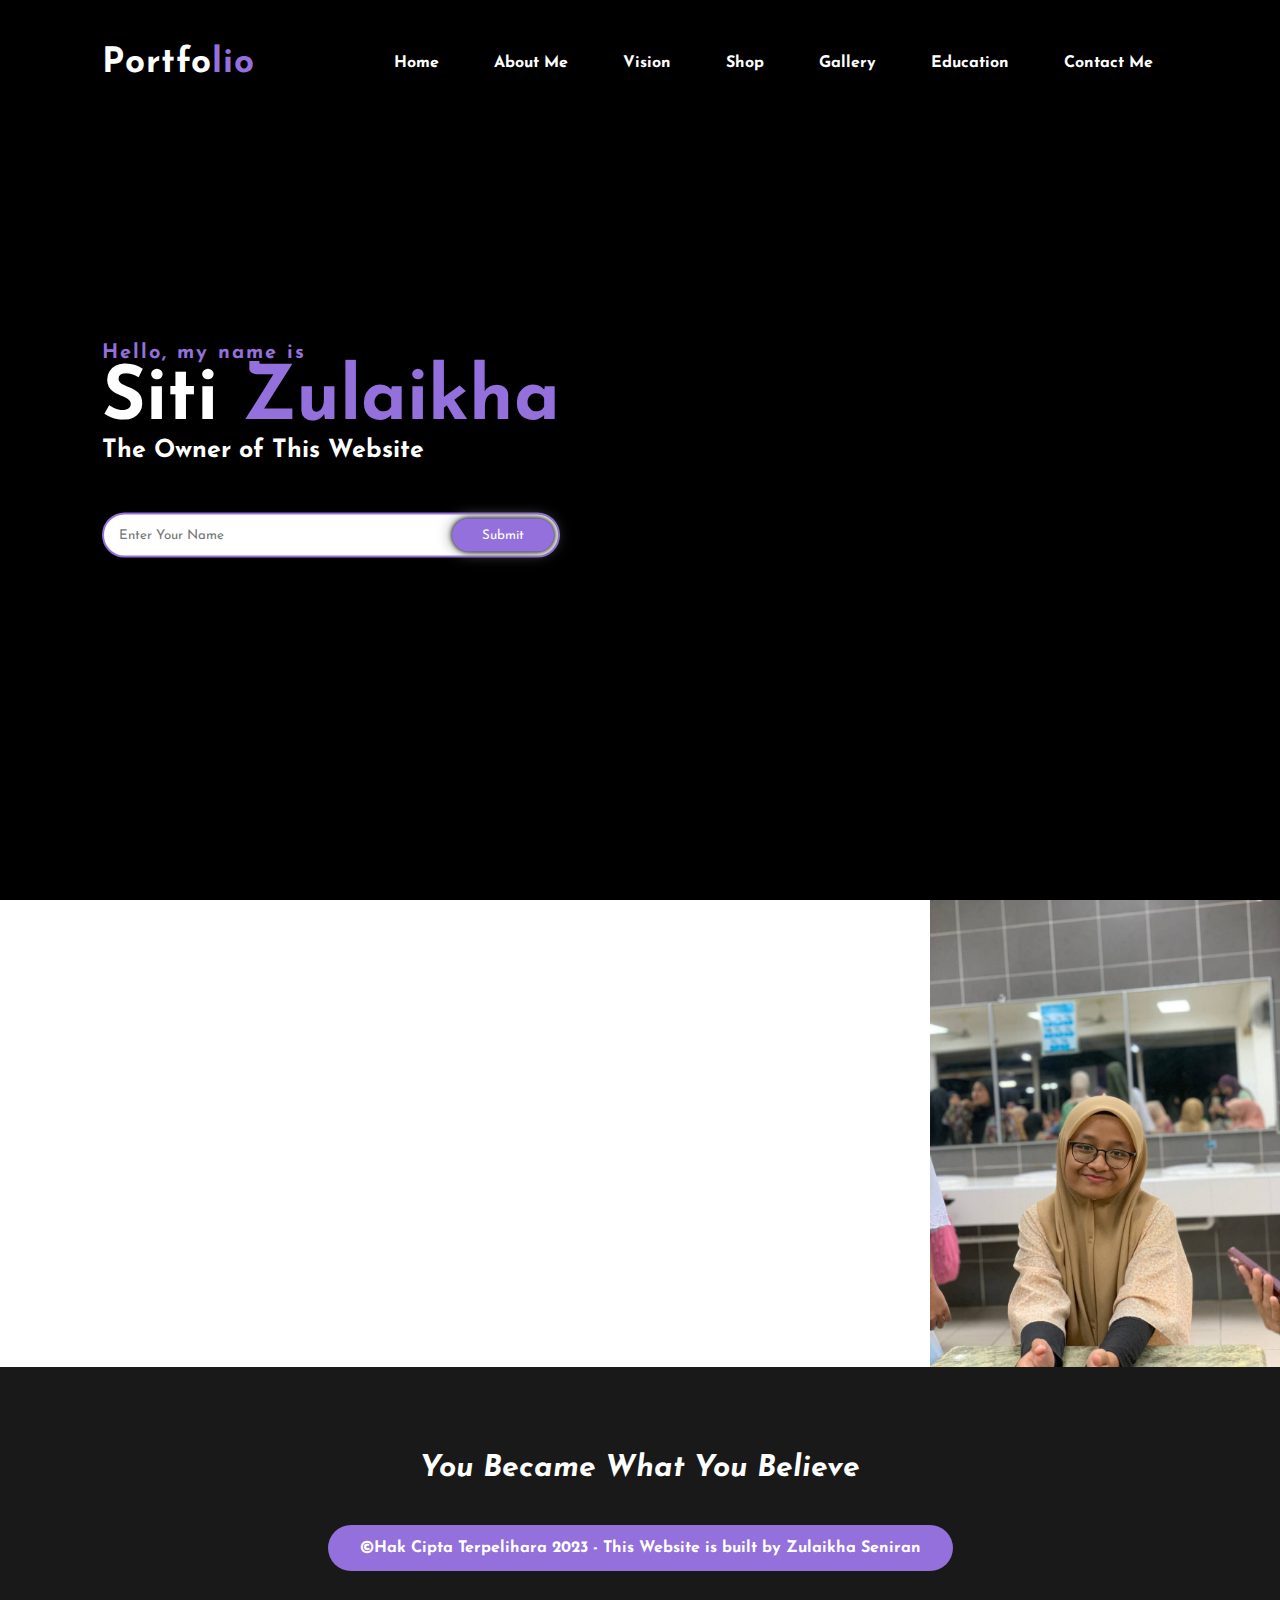
<file: index.html>
<html>
    <head>
        <title>PORTFOLIO</title>
        <link rel="stylesheet" type="text/css" href="style1.css">

        <link rel="preconnect" href="https://fonts.gstatic.com">
        <link href="https://fonts.googleapis.com/css2?family=Josefin+Sans:ital,wght@0,100;0
        ,200;0,300;0,400;0,500;0,600;0,700;1,100;1,200;1,300;1,400;1,500;1,600;1,700&display
        =swap" rel="stylesheet">

        <link rel="stylesheet" href="https://cdnjs.cloudflare.com/ajax/libs/font-awesome/6.5.1/css/all.min.css" 
        integrity="sha512-DTOQO9RWCH3ppGqcWaEA1BIZOC6xxalwEsw9c2QQeAIftl+Vegovlnee1c9QX4TctnWMn13TZye+giMm8e2LwA==" 
        crossorigin="anonymous" referrerpolicy="no-referrer" />
    </head>
    <body>

        <!----hero Section start-->

        <div class="hero">
            <nav>
                <h2 class="logo">Portfo<span>lio</span></h2>
                <ul>
                    <li><a href="portfolio.html">Home</a></li>
                    <li><a href="about me.html" target="_blank">About Me</a></li>
                    <li><a href="vision.html" target="_blank">Vision</a></li>
                    <li><a href="shop.html" target="_blank">Shop</a></li>
                    <li><a href="gallery 1.html">Gallery</a></li>
                    <li><a href="education section.html" target="_blank">Education</a></li>
                    <li><a href="contact me.html" target="_blank">Contact Me</a></li>
                </ul>
            </nav>

            <div class="content">
                <h4>Hello, my name is</h4>
                <h1>Siti <span>Zulaikha</span></h1>
                <h3>The Owner of This Website</h3>
                <div class="newslatter">
                <form>
                    <input type="email" name="email" id="email" placeholder="Enter Your Name">
                    <input type="submit" name="submit" value="Submit">
                </form>
                
                </div>
            </div>
        </div>
        <img src="image/raya.jpg" height="auto" width="350px" align="right">
        <div class="bottom">
            <p><i>You Became What You Believe</i></p>
            <br>
            <a class="button-two">&copy;Hak Cipta Terpelihara 2023 - This Website is built by Zulaikha Seniran</a>
        </div>
    </body>
</html>
</file>
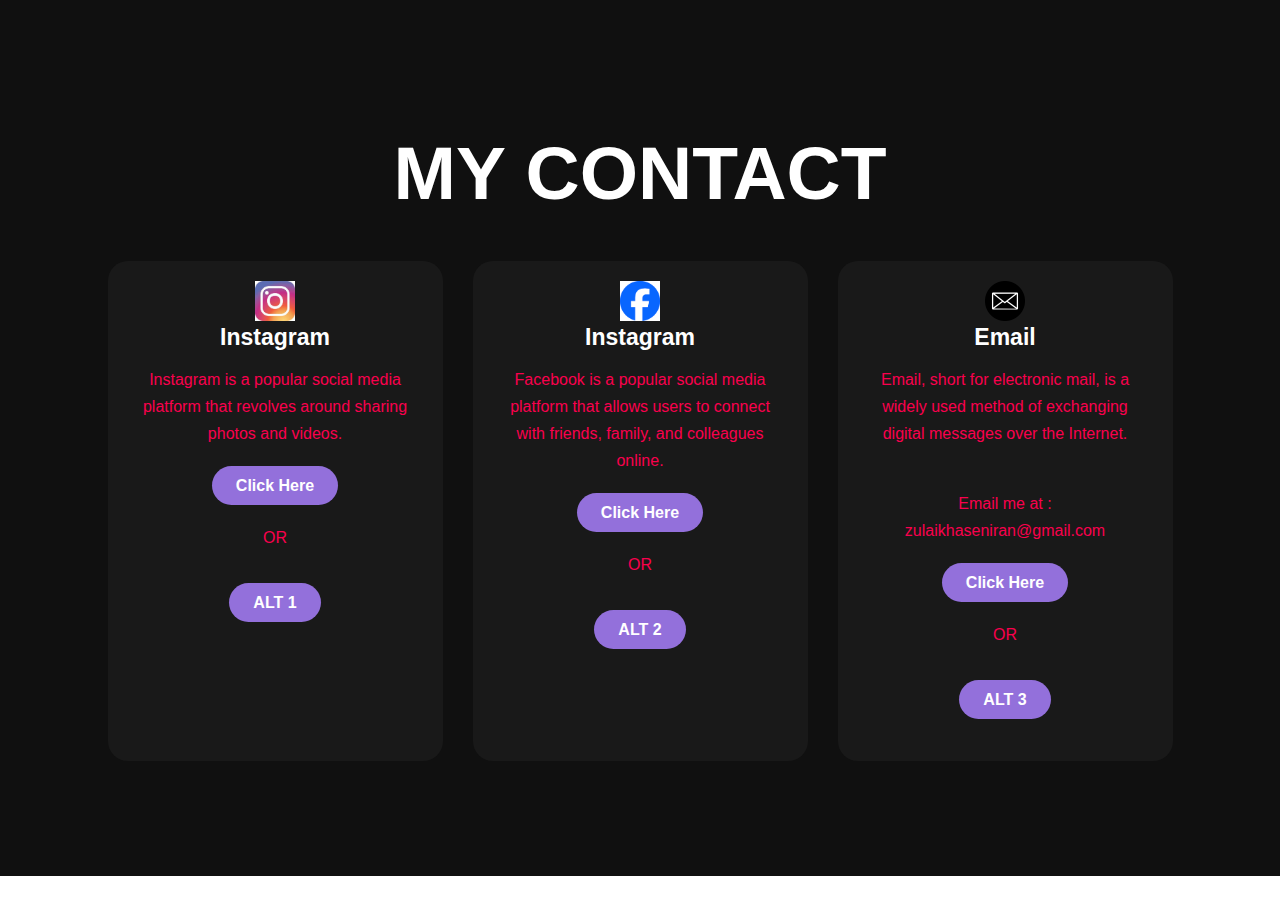
<file: contact me.html>
<html>
    <head>
        <title>CONTACT</title>
        <link rel="stylesheet" type="text/css" href="style1.css">
    </head>
    <body>
        <!----contact start-->
        <div class="contact">
            <div class="title">
                <h2>MY CONTACT</h2>
            </div>

        <div class="box">
            <div class="card">
                <a href="https://www.instagram.com/zulaikha_seniran/?hl=en">
                <img src="image/ig.jpg" alt="INSTAGRAM LOGO" width="40px" style="padding-bottom: 1%;" padding="10px 10px"></a>
                <h5>Instagram</h5>
                <div class="pra">
                    <p>Instagram is a popular social media platform that revolves around sharing photos and 
                        videos. </p>

                    <p style="text-align: center;">
                    <a class="button" href="https://www.instagram.com/zulaikha_seniran/?hl=en">Click Here</a>
                    <br>
                    <p>OR</p>
                    <br>
                    <a class="button" href="https://www.instagram.com/zulaikha_seniran/?hl=en" accesskey="1">ALT 1</a>
                    </p>
                </div>
            </div>

            <div class="card">
                <a href="https://www.facebook.com/zulaikha.seniran">
                <img src="image/facebook.png" alt="FACEBOOK LOGO" width="40px" style="padding-bottom: 1%;"></a>
                <h5>Instagram</h5>
                <div class="pra">
                    <p>Facebook is a popular social media platform that allows users to connect with friends, 
                        family, and colleagues online.  </p>

                    <p style="text-align: center;">
                    <a class="button" href="https://www.facebook.com/zulaikha.seniran">Click Here</a>
                    <br>
                    <p>OR</p>
                    <br>
                    <a class="button" href="https://www.facebook.com/zulaikha.seniran" accesskey="2">ALT 2</a>
                    </p>
                </div>
        </div>

        <div class="card">
            <a href="https://mail.google.com/mail/u/0/">
            <img src="image/email.png" alt="EMAIL LOGO" width="40px" style="padding-bottom: 1%;"></a>
            <h5>Email</h5>
            <div class="pra">
                <p>Email, short for electronic mail, is a widely used method of exchanging digital messages 
                    over the Internet. </p>

                <br>
                
                <p>Email me at : zulaikhaseniran@gmail.com</p>

                <p style="text-align: center;">
                <a class="button" href="https://mail.google.com/mail/u/0/">Click Here</a>
                <br>
                    <p>OR</p>
                    <br>
                    <a class="button" href="https://mail.google.com/mail/u/0/" accesskey="3">ALT 3</a>
                </p>
            </div>
        </div>
</file>
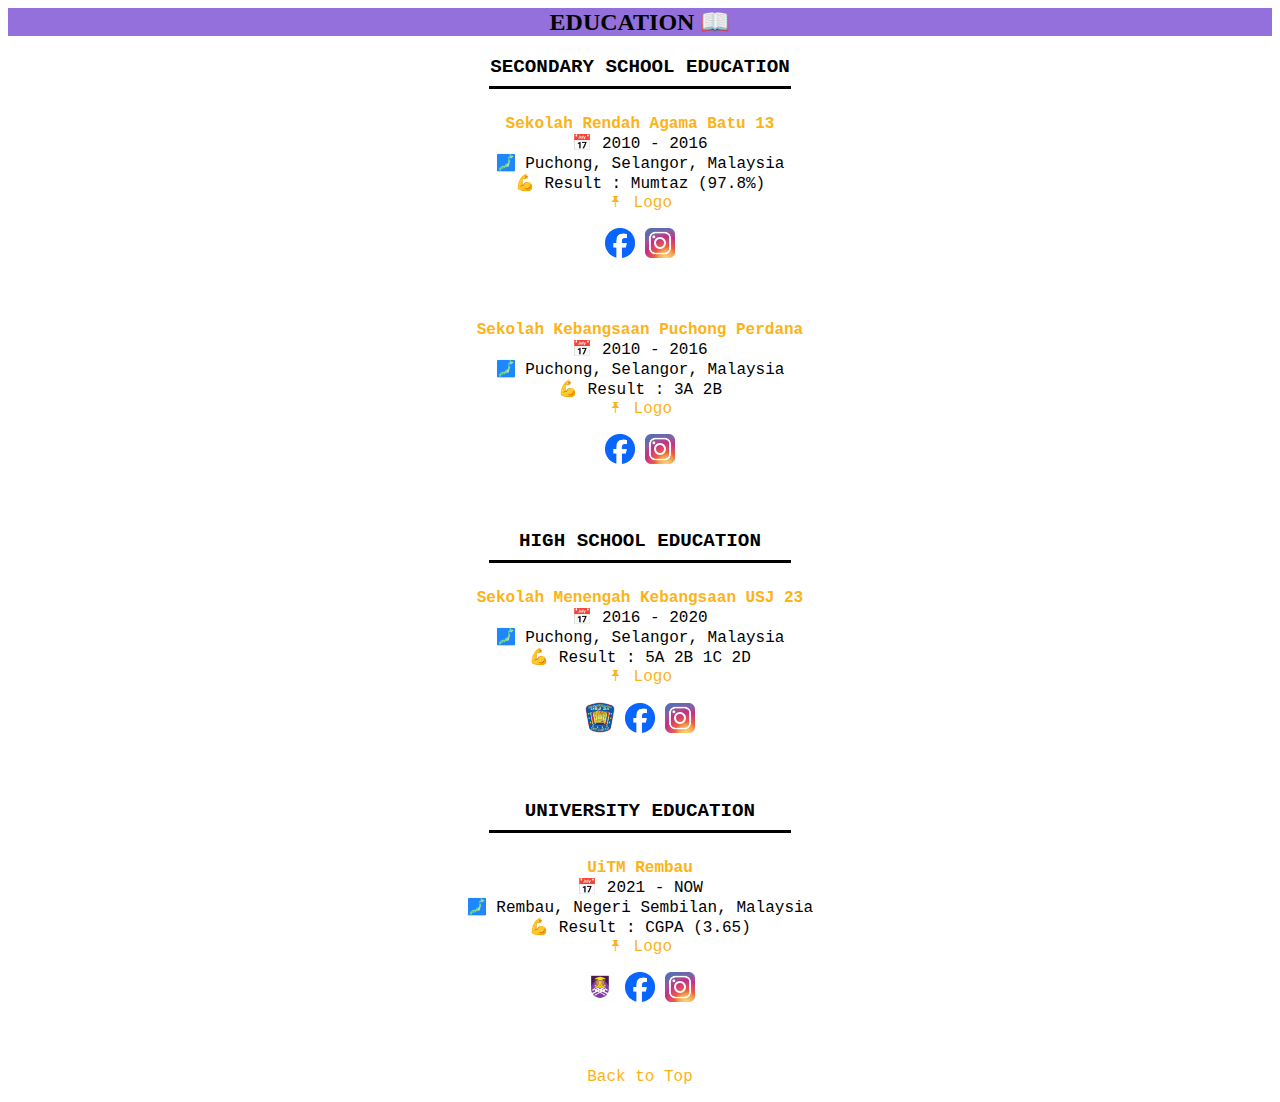
<file: education section.html>
<html>
    <head>
        <title>EDUCATION SECTION</title>
    </head>
    <style>
        a:link
        {text-decoration: none;color:rgb(252, 179, 23)}
    </style>
    <body>
        <!--Secondary School Education Section-->
        <h2 style="background-color:MediumPurple;" align="center">EDUCATION &#x1F4D6;</font></h2>
    
    <p><font face="Courier New"><center>
        <b><big>SECONDARY SCHOOL EDUCATION</big></b>
        <hr size="3" color="black" width="300" align="center">
    <br><a href="https://maps.app.goo.gl/SxuhzDA7fdvJc9rR9"><b>Sekolah Rendah Agama Batu 13</b></a>
    <br>&#128197; 2010 - 2016
    <br>&#128510; Puchong, Selangor, Malaysia
    <br>&#128170; Result : Mumtaz (97.8%)
    <br><a href="pdf/sra.pdf">&#x1F588; Logo </a></p>

    <p>
        <!--Using image as hyperlink, global link:Link to other page-->
        <a href="https://www.facebook.com/srabatu13puchong/?locale=ms_MY" target="_blank"><img src="image/facebook.png" alt="FACEBOOK LOGO" width="30px" style="padding-bottom: 1%;"></a>
        <a href="https://www.instagram.com/explore/locations/467984314/sekolah-rendah-agama-batu-13-jalan-klang-puchong/?hl=en" target="_blank"><img src="image/ig.jpg" alt="INSTAGRAM LOGO" width="30px" style="padding-bottom: 1%;"></a>
        </p>

    <hr size="3" color="white" width="300" align="left">
    <br><a href="https://maps.app.goo.gl/4xwVrr83droyDsXm8"><b>Sekolah Kebangsaan Puchong Perdana</b></a>
    <br>&#128197; 2010 - 2016
    <br>&#128510; Puchong, Selangor, Malaysia
    <br>&#128170; Result : 3A 2B
    <br><a href="pdf/skpp.pdf">&#x1F588; Logo</a></p>

    <p>
        <!--Using image as hyperlink, global link:Link to other page-->
        <a href="https://www.facebook.com/p/SK-Puchong-Perdana-100063968507808/" target="_blank"><img src="image/facebook.png" alt="FACEBOOK LOGO" width="30px" style="padding-bottom: 1%;"></a>
        <a href="https://www.instagram.com/explore/locations/15350164/sk-puchong-perdana/" target="_blank"><img src="image/ig.jpg" alt="INSTAGRAM LOGO" width="30px" style="padding-bottom: 1%;"></a>
        </p>

    <hr size="3" color="white" width="300" align="left">
    <hr size="3" color="white" width="300" align="left">
    <hr size="3" color="white" width="300" align="left">

    <!--High School Education Section-->
    <b><big>HIGH SCHOOL EDUCATION</big></b>
        <hr size="3" color="black" width="300" align="center">
    <br><a href="https://maps.app.goo.gl/FSzW2MiGZQ5DSDBw9"><b>Sekolah Menengah Kebangsaan USJ 23</b></a>
    <br>&#128197; 2016 - 2020
    <br>&#128510; Puchong, Selangor, Malaysia
    <br>&#128170; Result : 5A 2B 1C 2D
    <br><a href="pdf/smk.pdf">&#x1F588; Logo</a></p>

    <p>
        <!--Using image as hyperlink, global link:Link to other page-->
        <a href="https://smkusj23.edu.my/" target="_blank"><img src="image/smk.jpg" alt="SEKOLAH MENENGAH KEBANGSAAN USJ 23 LOGO" width="30px" style="padding-bottom: 1%;"></a>
        <a href="https://www.facebook.com/instagramzoomin23/?locale=ms_MY" target="_blank"><img src="image/facebook.png" alt="FACEBOOK LOGO" width="30px" style="padding-bottom: 1%;"></a>
        <a href="https://www.instagram.com/explore/locations/733927318/smk-usj-23-subang-jaya-selangor/" target="_blank"><img src="image/ig.jpg" alt="INSTAGRAM LOGO" width="30px" style="padding-bottom: 1%;"></a>
        </p>

    <hr size="3" color="white" width="300" align="left">
    <hr size="3" color="white" width="300" align="left">
    <hr size="3" color="white" width="300" align="left">

    <!--University Education Section-->
    <b><big>UNIVERSITY EDUCATION</big></b>
        <hr size="3" color="black" width="300" align="center">
    <br><a href="https://maps.app.goo.gl/tgJqD75e2AW7QjzA7"><b>UiTM Rembau</b></a>
    <br>&#128197; 2021 - NOW
    <br>&#128510; Rembau, Negeri Sembilan, Malaysia
    <br>&#128170; Result : CGPA (3.65)
    <br><a href="pdf/uitm latest.pdf">&#x1F588; Logo</a></p>

    <p>
    <!--Using image as hyperlink, global link:Link to other page-->
    <a href="https://nsembilan.uitm.edu.my/rembau/" target="_blank"><img src="image/uitm.png" width="30px" style="padding-bottom: 1%;"></a>
    <a href="https://www.facebook.com/UiTMKampusRembau/?locale=ms_MY" target="_blank"><img src="image/facebook.png" width="30px" style="padding-bottom: 1%;"></a>
    <a href="https://www.instagram.com/uitmkampusrembau/?hl=en" target="_blank"><img src="image/ig.jpg" width="30px" style="padding-bottom: 1%;"></a>
    </p>

    <hr size="3" color="white" width="300" align="left">
    <hr size="3" color="white" width="300" align="left">
    <hr size="3" color="white" width="300" align="left">
    <a class="button" href="#top">Back to Top</a>
</p>
</body>
</html>
</file>
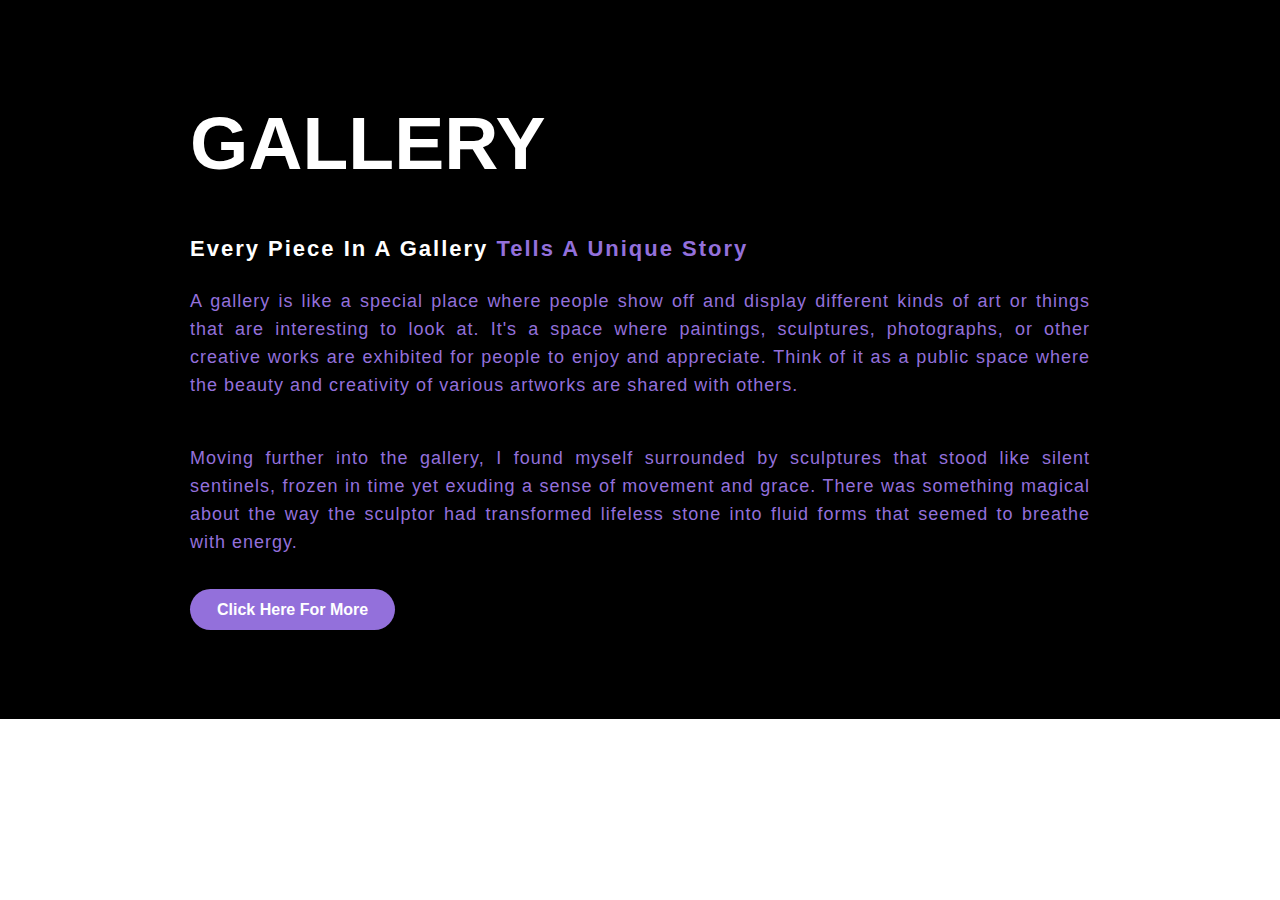
<file: gallery 1.html>
<html>
    <head>
        <title>GALLERY</title>
        <link rel="stylesheet" type="text/css" href="style1.css">
    </head>
    <body>
         <!----Gallery Section Start-->
         <section class="about">
            <div class="main">
                <div class="about-text">
                    <h2>GALLERY</h2>
                    <h5>Every Piece In a Gallery <span>Tells a Unique Story</span></h5>
                    <p>A gallery is like a special place where people show off and display different kinds of art or 
                things that are interesting to look at. It's a space where paintings, sculptures, photographs, or 
                other creative works are exhibited for people to enjoy and appreciate. Think of it as a public 
                space where the beauty and creativity of various artworks are shared with others.</p>

                <p>Moving further into the gallery, I found myself surrounded by sculptures that stood like silent 
                    sentinels, frozen in time yet exuding a sense of movement and grace. There was something 
                    magical about the way the sculptor had transformed lifeless stone into fluid forms that seemed 
                    to breathe with energy.</p>

                    <a href="gallery.html" target="_self" class="btn">Click Here For More</a>
            </div>
        </div>
    </section>
    </body>
</html>
</file>
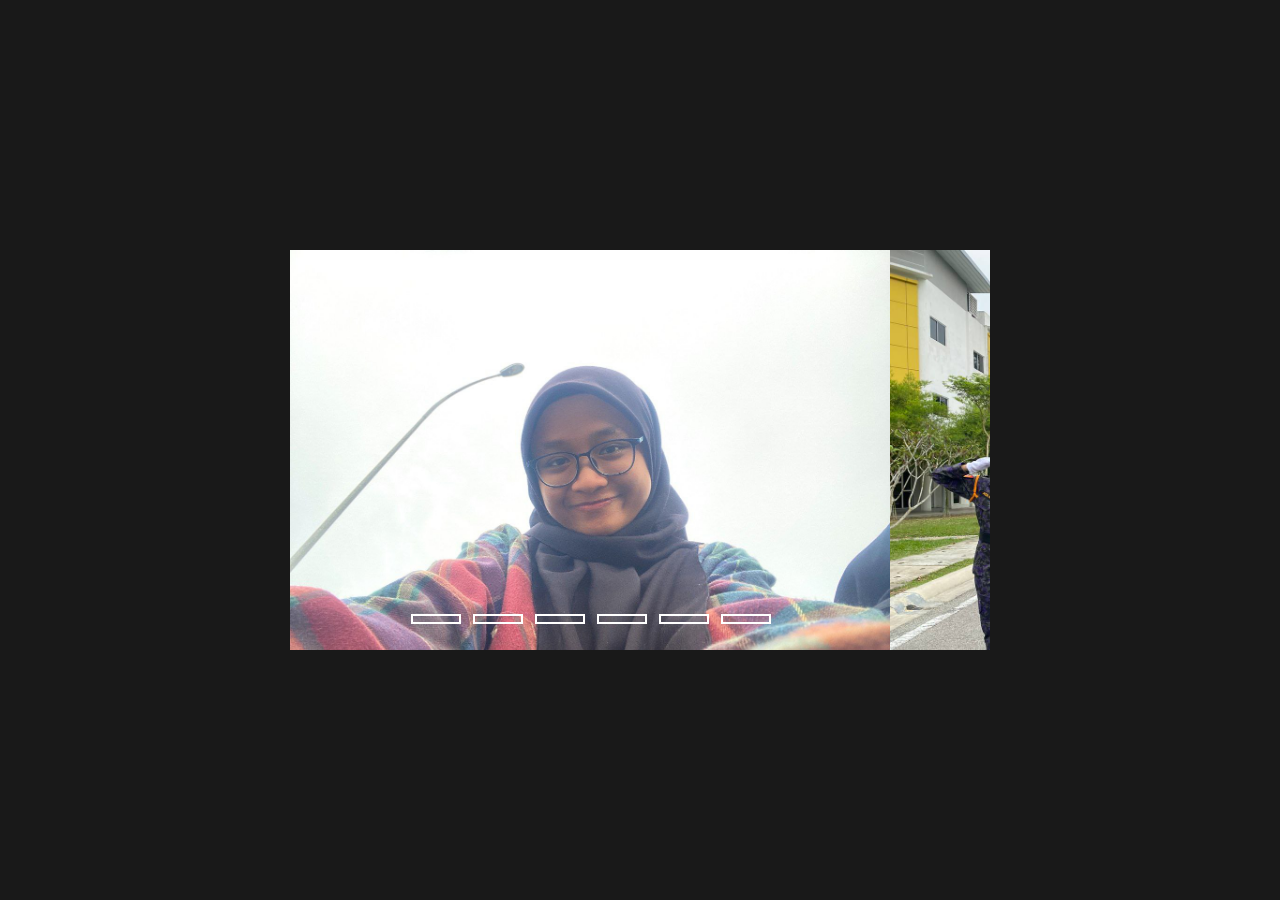
<file: gallery.html>
<html>
    <head>
        <title>MY GALLERY</title>
        <link rel="stylesheet" type="text/css" href="style1.css">
    </head>

    <body style="background-color: #191919;">
        <div class="slidershow middle">
            <div class="slides">
                <input type="radio" name="r" id="r1" checked>
                <input type="radio" name="r" id="r2">
                <input type="radio" name="r" id="r3">
                <input type="radio" name="r" id="r4">
                <input type="radio" name="r" id="r5">
                <input type="radio" name="r" id="r6">
                <div class="slide s1">
                    <img src="galeri/me.jpg" alt="MY PICTURE">
                </div>

                <div class="slide">
                    <img src="galeri/canz.jpg" alt="ME AND MY COMMANDER FRIENDS">
                </div>

                <div class="slide">
                    <img src="galeri/shima.jpg" alt="MY CLASSMATES AND MISS SHIMA">
                </div>

                <div class="slide">
                    <img src="galeri/sayang.jpg" alt="ME AND MY PARTNER">
                </div>
                
                <div class="slide">
                    <img src="galeri/raya.jpg" alt="ME AND MY FAMILY">
                </div>

                <div class="slide">
                    <img src="galeri/photo_6079943897808747197_y.jpg" alt="ME AND MY COMMANDER FAMILY">
                </div>
            </div>

            <div class="navigation">
                <label for="r1" class="bar"></label>
                <label for="r2" class="bar"></label>
                <label for="r3" class="bar"></label>
                <label for="r4" class="bar"></label>
                <label for="r5" class="bar"></label>
                <label for="r6" class="bar"></label>
            </div>
        </div>
    </body>
</html>
</file>
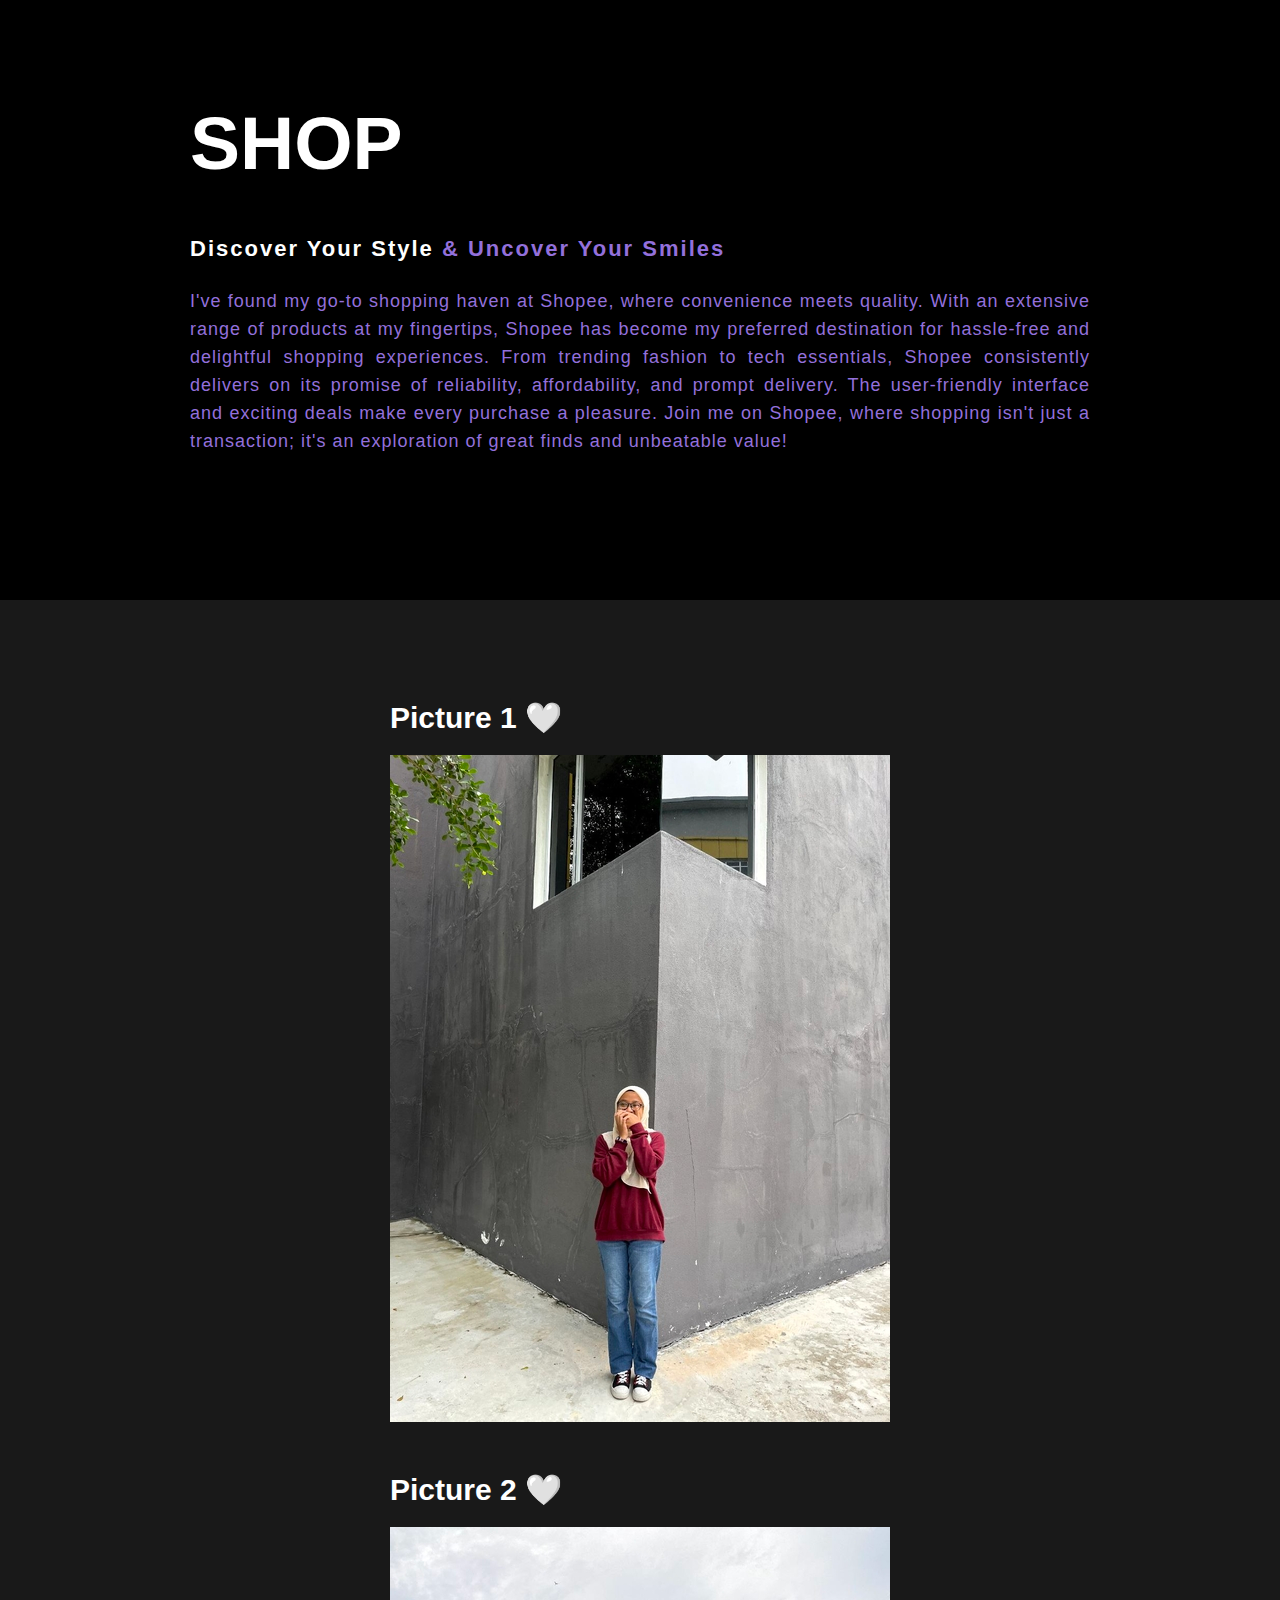
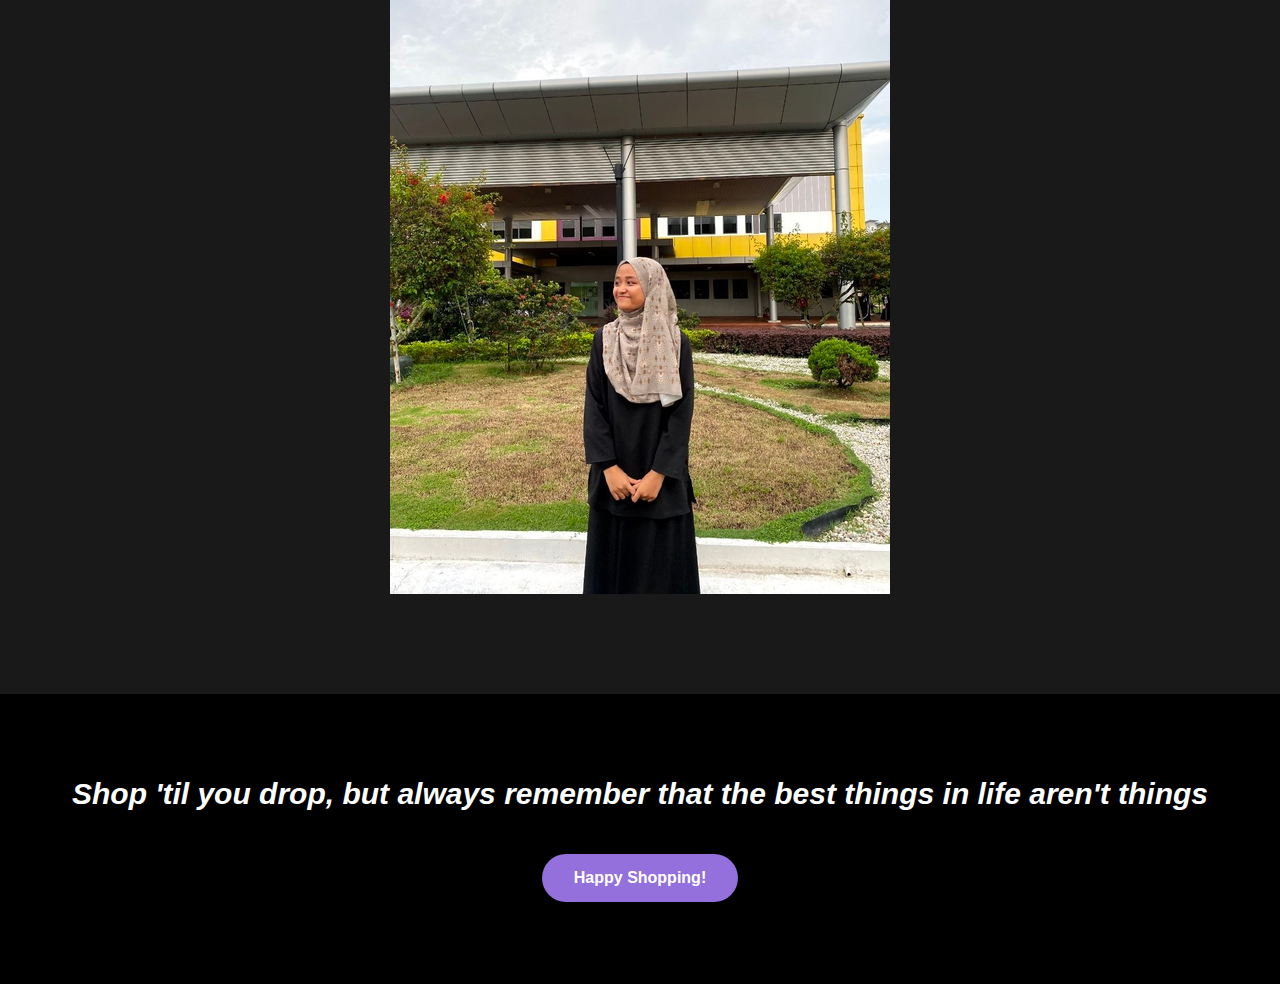
<file: shop.html>
<html>
    <head>
        <title>SHOP</title>
        <link rel="stylesheet" type="text/css" href="style1.css">
    </head>
    <body>
        <!----Shop Section Start-->
        <section class="about">
            <div class="main">
                <div class="about-text">
                    <h2>SHOP</h2>
                    <h5>Discover Your Style <span>& Uncover Your Smiles</span></h5>
                    <p>I've found my go-to shopping haven at Shopee, where convenience meets quality. 
                        With an extensive range of products at my fingertips, Shopee has become my preferred 
                        destination for hassle-free and delightful shopping experiences. From trending fashion 
                        to tech essentials, Shopee consistently delivers on its promise of reliability, 
                        affordability, and prompt delivery. The user-friendly interface and exciting deals make 
                        every purchase a pleasure. Join me on Shopee, where shopping isn't just a transaction; 
                        it's an exploration of great finds and unbeatable value!</p>
                </div>
            </div>
        </section>

        <section class="shop">
            <div class="picture">
                <div class="about-shop">
                   <!-- Image Map Generated by http://www.image-map.net/ -->
                   <h6>Picture 1 &#129293;</h6>
                   <img src="image/rsz_ptar.jpg" usemap="#image-map" alt="MY PICTURE AT PTAR">
                   <map name="image-map">
                    <area target="_blank" alt="SHOES" title="SHOES" href="https://shp.ee/tjxej2g" 
                    coords="210,616,272,648" shape="rect">
                    <area target="_blank" alt="JEANS" title="JEANS" href="https://shp.ee/dgjx9vc" 
                    coords="203,479,274,625" shape="rect">
                    <area target="_blank" alt="SWEATSHIRT" title="SWEATSHIRT" href="https://shp.ee/mcixqg4" 
                    coords="205,378,275,487" shape="rect">
                    <area target="_blank" alt="SCARF" title="SCARF" href="https://shp.ee/euxehrs" 
                    coords="207,327,276,377" shape="rect">
                </map>

                <h5>Picture 2 &#129293;</h5>
                <img src="image/rsz_foyer.jpg" usemap="#image-map2" alt="MY SECOND DEAN LIST PICTURE">
                <map name="image-map2">
                    <area target="_blank" alt="PANDAEYES SET" title="PANDAEYES SET" href="https://shp.ee/frxsknk" coords="313,666,184,476" shape="rect">
                    <area target="_blank" alt="SCARF" title="SCARF" href="https://shp.ee/ruj5nt5" coords="212,329,292,476" shape="rect">
                </map>
                </div>
            </div>
        </section>

        <div class="shop-bottom">
            <p><i>Shop 'til you drop, but always remember that the best things in life aren't things</i></p>
            <br>
            <a class="button-two">Happy Shopping!</a>
        </div>

    </body>
</html>
</file>
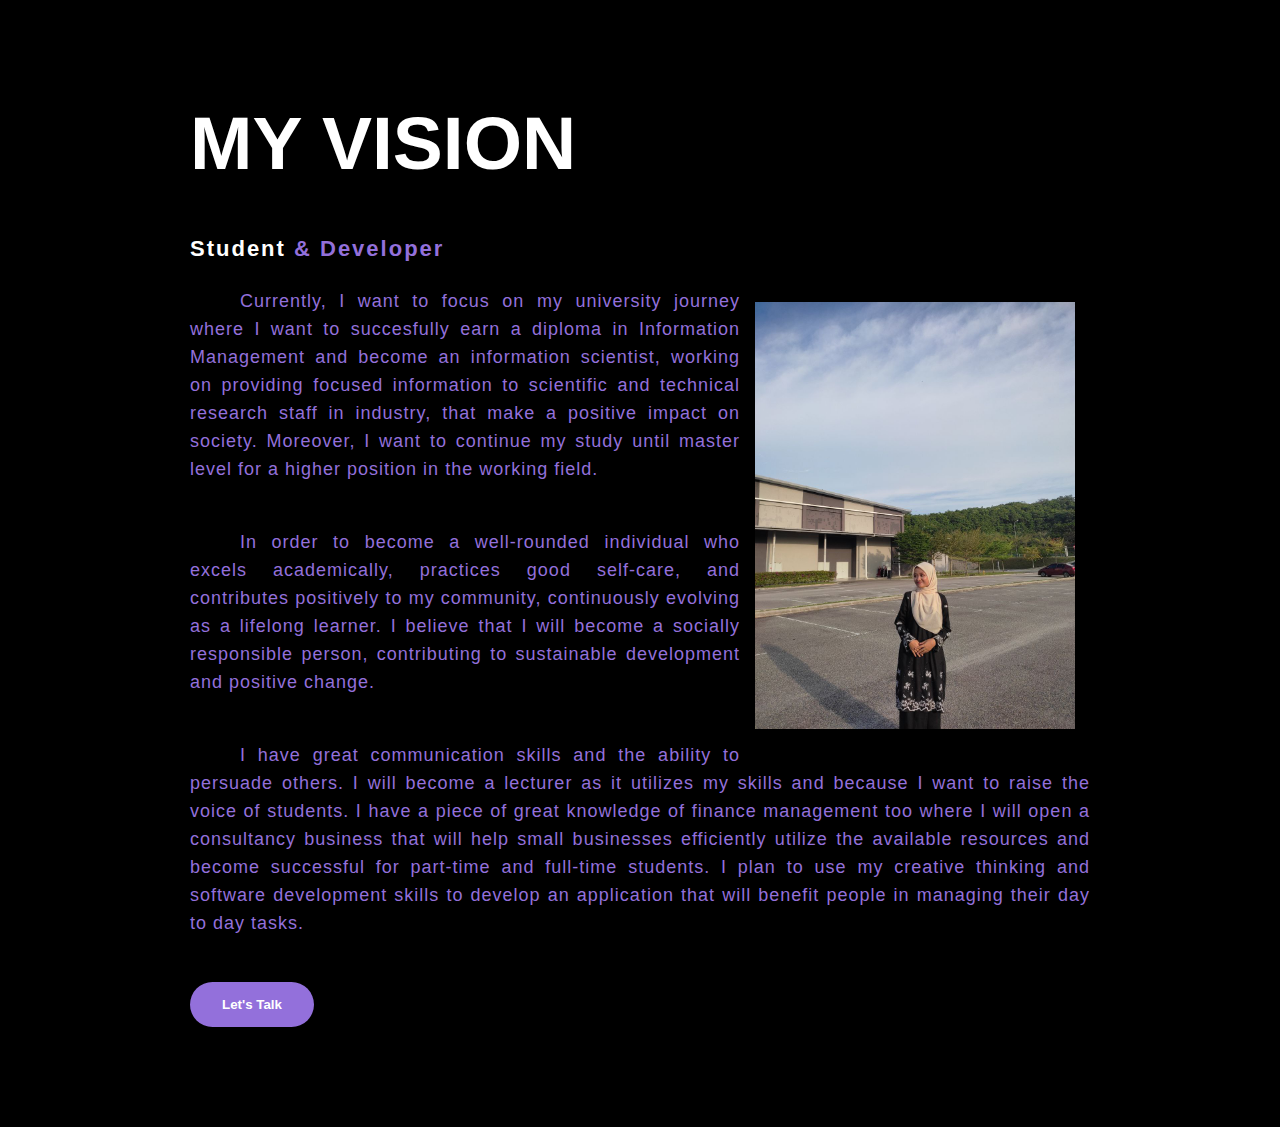
<file: vision.html>
<html>
    <head>
        <title>VISION</title>
        <link rel="stylesheet" type="text/css" href="style1.css">
    </head>
    <body>
        <!----About Section Start-->
        <section class="about">
            <div class="main">
                <div class="about-text">
                    <h2>MY VISION</h2>
                    <h5>Student <span>& Developer</span></h5>
                    <img src="image/dewan.jpg" alt="MY RAYA PICTURE" style="float:right" border="15">

                    <p style="text-indent: 50px;">Currently, I want to focus on my university journey where 
                        I want to succesfully earn a diploma in Information Management and become an information 
                        scientist, working on providing focused information to scientific and technical research 
                        staff in industry, that make a positive impact on society. Moreover, I want to continue 
                        my study until master level for a higher position in the working field.</p>

                    <p style="text-indent: 50px;">In order to become a well-rounded individual who excels 
                        academically, practices good self-care, and contributes positively to my community, 
                        continuously evolving as a lifelong learner. I believe that I will become a socially 
                        responsible person, contributing to sustainable development and positive change.</p>
                    
                    <p style="text-indent: 50px;">I have great communication skills and the ability to persuade 
                        others. I will become a lecturer as it utilizes my skills and because I want to raise the 
                        voice of students. I have a piece of great knowledge of finance management too where I 
                        will open a consultancy business that will help small businesses efficiently utilize the 
                        available resources and become successful for part-time and full-time students. I plan to 
                        use my creative thinking and software development skills to develop an application that 
                        will benefit people in managing their day to day tasks.</p>


                        <button type="button">Let's Talk</button>
                </div>
            </div>
        </section>
    </body>
</html>
</file>
<file: style1.css>
*{
    padding: 0;
    margin: 0;
    font-family: 'Josefin Sans', sans-serif;
    box-sizing: border-box
}

.hero{
    height: 100vh;
    width: 100%;
    background-color: black;
    background-size: cover;
    background-position: center;
}

nav{
    display: flex;
    align-items: center;
    justify-content: space-between;
    padding-top: 45px;
    padding-left: 8%;
    padding-right: 8%;
}

.logo{
    color: white;
    font-size: 35px;
    letter-spacing: 1px;
    cursor: pointer;
}

span{
    color: mediumpurple;
}

nav ul li{
    list-style-type: none;
    display: inline-block;
    padding: 10px 25px;
}

nav ul li a{
    color: white;
    text-decoration: none;
    font-weight: bold;
    text-transform: capitalize;
}

nav ul li a:hover{
    color: mediumpurple;
    transition: .4s;
}

.content{
    position: absolute;
    top: 50%;
    left: 8%;
    transform: translateY(-50%);
}

h1{
    color: white;
    margin: 20px 0px 20 px;
    font-size: 75px;
}

h3{
    color: white;
    font-size: 25px;
    margin-bottom: 50px;
}

h4{
    color: mediumpurple;
    letter-spacing: 2px;
    font-size: 20px;
}

.newslatter form{
    width: 380 px;
    max-width: 100%;
    position: relative;
}

.newslatter form input:first-child{
    display: inline-block;
    width: 100%;
    padding: 14px 130px 14px 15px;
    border: 2px solid mediumpurple;
    outline: none;
    border-radius: 30px;
}

.newslatter form input:last-child{
    position: absolute;
    display: inline-block;
    outline: none;
    border: none;
    padding: 10px 30px;
    border-radius: 30px;
    background-color: mediumpurple;
    color: white;
    box-shadow: 0px 0px 5px #000, 0px 0px 15px #858585;
    top: 6px;
    right: 6px;
}

.about{
    width: 100%;
    padding: 100px 0px;
    background-color: black;
}

.about img{
    height: auto;
    width: 350px;
}

.about-text{
    width: 900px;
}

.main{
    width: 1500px;
    max-width: 95%;
    margin: 0 auto;
    display: flex;
    align-items: center;
    justify-content:space-around;
}

.about-text h2{
    color: white;
    font-size: 75px;
    text-transform: capitalize;
    margin-bottom: 20px;
}

.about-text h5{
    color: white;
    letter-spacing: 2px;
    font-size: 22px;
    margin-bottom: 25px;
    text-transform: capitalize;
    margin-top: 50px;
}

.about-text p{
    color: mediumpurple;
    letter-spacing: 1px;
    line-height: 28px;
    font-size: 18px;
    margin-bottom: 45px;
    text-align: justify;
    text-justify: inter-word;
}

button{
    background-color: mediumpurple;
    color: white;
    text-decoration: none;
    border: 2px solid transparent;
    font-weight: bold;
    padding: 13px 30px;
    border-radius: 30px;
    transition: .4s;
}

button:hover{
    background-color: transparent;
    border: 2px solid mediumpurple;
    cursor: pointer;
}

.contact{
    background: #101010;
    width: 100%;
    padding: 100px 0px;
}

.title h2{
    color: white;
    font-size: 75px;
    width: 1130px;
    margin: 30px auto;
    text-align: center;
}

.box{
    display: flex;
    justify-content: center;
    align-items: center;
    min-height: 400px;
}

.card{
    height: 500px;
    width: 335px;
    padding: 20px 35px;
    background: #191919;
    border-radius: 20px;
    margin: 15px;
    position: relative;
    overflow: hidden;
    text-align: center;
}

h5{
    color: white;
    font-size: 23px;
    margin-bottom: 15px;
}

.pra p{
    color: #f9004d;
    font-size: 16px;
    line-height: 27px;
    margin-bottom: 25px;
}

.card .button{
    background-color: mediumpurple;
    color: white;
    text-decoration: none;
    border: 2px solid transparent;
    font-weight: bold;
    padding: 9px 22px;
    border-radius: 30px;
    transition: .4s;
}

.card .button:hover{
    background-color: transparent;
    border: 2px solid mediumpurple;
    cursor: pointer;
}

.bottom{
    width: 100%;
    height: 290px;
    background: #191919;
    display: flex;
    align-items: center;
    flex-direction: column;
    justify-content: center;
}

.bottom p{
    color: white;
    font-size: 30px;
    font-weight: bold;
    margin-bottom: 25px;
}

.bottom .button-two{
    background-color: mediumpurple;
    color: white;
    text-decoration: none;
    border: 2px solid transparent;
    font-weight: bold;
    padding: 13px 30px;
    border-radius: 30px;
    transition: .4s;
}

.bottom .button-two:hover{
    background-color: transparent;
    border: 2px solid mediumpurple;
    cursor: pointer;
}

.shop{
    padding: 100px 0px;
    background-color: #191919;
    margin: 0 auto;
    display: flex;
    align-items: center;
    justify-content:space-around;
}

.about-shop h6{
    color: white;
    font-size: 30px;
    text-transform: capitalize;
    margin-bottom: 20px;
    display: flex;
    align-items: center;
}

.about-shop h5{
    color: white;
    font-size: 30px;
    text-transform: capitalize;
    margin-bottom: 20px;
    margin-top: 50px;
    display: flex;
    align-items: center;
}

.shop-bottom{
    width: 100%;
    height: 290px;
    background: #000;
    display: flex;
    align-items: center;
    flex-direction: column;
    justify-content: center;
}

.shop-bottom p{
    color: white;
    font-size: 30px;
    font-weight: bold;
    margin-bottom: 25px;
}

.shop-bottom .button-two{
    background-color: mediumpurple;
    color: white;
    text-decoration: none;
    border: 2px solid transparent;
    font-weight: bold;
    padding: 13px 30px;
    border-radius: 30px;
    transition: .4s;
}

.shop-bottom .button-two:hover{
    background-color: transparent;
    border: 2px solid mediumpurple;
    cursor: pointer;
}

.filter{
    background: rgb(105, 82, 153);
}

th{
    background: rgb(128, 9, 82);
}

.slidershow{
    width: 700px;
    height: 400px;
    overflow: hidden;
}

.middle{
    position: absolute;
    top: 50%;
    left: 50%;
    transform: translate(-50%,-50%);
}

.navigation{
    position: absolute;
    bottom: 20px;
    left: 43%;
    transform: translateX(-50%);
    display: flex;
}

.bar{
    width: 50px;
    height: 10px;
    border: 2px solid #fff;
    margin: 6px;
    cursor: pointer;
    transition: 0.4s;
}

.bar:hover{
    background: #fff;
}

input[name="r"]{
    position: absolute;
    visibility: hidden;
}

.slides{
    width: 500%;
    height: 100%;
    display: flex;
}

.slide{
    width: 20%;
    transition: 0.6s;
}

.slide img{
    width: 600px;
    height: auto;
}

#r1:checked ~ .s1{
    margin: 0;
}

#r2:checked ~ .s1{
    margin: -350;
}

#r3:checked ~ .s1{
    margin: -700;
}

#r4:checked ~ .s1{
    margin: -1050;
}

#r5:checked ~ .s1{
    margin: -1400;
}

#r6:checked ~ .s1{
    margin: -1750;
}

.btn{
    background-color: mediumpurple;
    color: white;
    text-decoration: none;
    border: 2px solid transparent;
    font-weight: bold;
    padding: 10px 25px;
    border-radius: 30px;
    transition: transform .4s;
}

.about .btn:hover{
    transform: scale(1.2);
}
</file>
